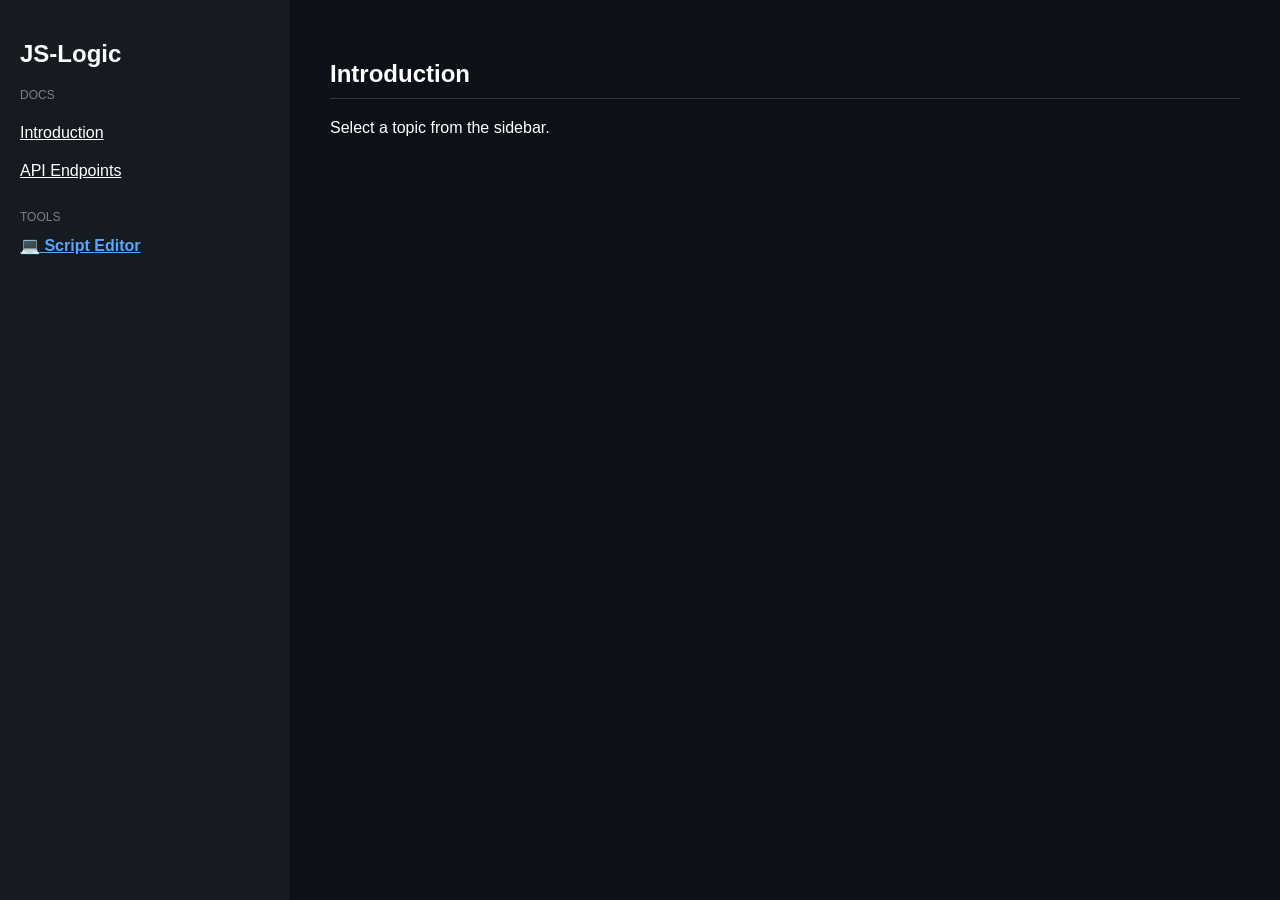
<file: index.html>
<!DOCTYPE html>
<html>
<head>
    <meta charset="UTF-8">
    <title>Documentation | JS-Logic</title>
    <link rel="stylesheet" href="system-styles.css">
</head>
<body>

    <div style="display: flex; height: 100vh; font-family: sans-serif;">
        <!-- SIDEBAR -->
        <aside style="width: 250px; background: #161b22; color: white; padding: 20px;">
            <h2>JS-Logic</h2>
            <nav>
                <p style="color: grey; font-size: 12px;">DOCS</p>
                <a href="javascript:void(0)" onclick="showArticle('intro')" style="color: white; display: block; padding: 10px 0;">Introduction</a>
                <a href="javascript:void(0)" onclick="showArticle('api')" style="color: white; display: block; padding: 10px 0;">API Endpoints</a>
                
                <p style="color: grey; font-size: 12px; margin-top: 20px;">TOOLS</p>
                <a href="javascript:void(0)" onclick="showEditor()" style="color: #58a6ff; display: block; font-weight: bold;">💻 Script Editor</a>
            </nav>
        </aside>

        <!-- CONTENT -->
        <main style="flex: 1; padding: 40px; background: #0d1117; color: white;">
            
            <section id="article-view">
                <div id="article-content">
                    <h1>Introduction</h1>
                    <p>Select a topic from the sidebar.</p>
                </div>
            </section>

            <section id="editor-view" style="display: none;">
                <div style="display: flex; border: 1px solid #333; height: 400px;">
                    <div id="editor-files" style="width: 200px; border-right: 1px solid #333; background: #010409;"></div>
                    <div style="flex: 1; display: flex; flex-direction: column;">
                        <div style="padding: 10px; background: #161b22; display: flex; justify-content: space-between;">
                            <span id="current-filename">Select a file...</span>
                            <button id="test-btn" style="display: none; background: #2ea44f; color: white; border: none; padding: 5px 10px; cursor: pointer;">▶ Run Test</button>
                        </div>
                        <pre id="code-display" style="padding: 20px; color: #79c0ff;">// Source will appear here</pre>
                    </div>
                </div>
            </section>
        </main>
    </div>

    <!-- PLAYER -->
    <div id="player-overlay" style="display: none; position: fixed; top: 0; left: 0; width: 100%; height: 100%; background: black; z-index: 9999;">
        <div style="background: #161b22; padding: 10px; color: white;">
            <button onclick="closeModule()" style="background: #d73a49; color: white; border: none; padding: 5px 10px; cursor: pointer;">✖ Close</button>
        </div>
        <iframe id="game-frame" style="width: 100%; height: calc(100% - 45px); border: none;"></iframe>
    </div>

    <script src="app-logic.js"></script>
</body>
</html>
</file>
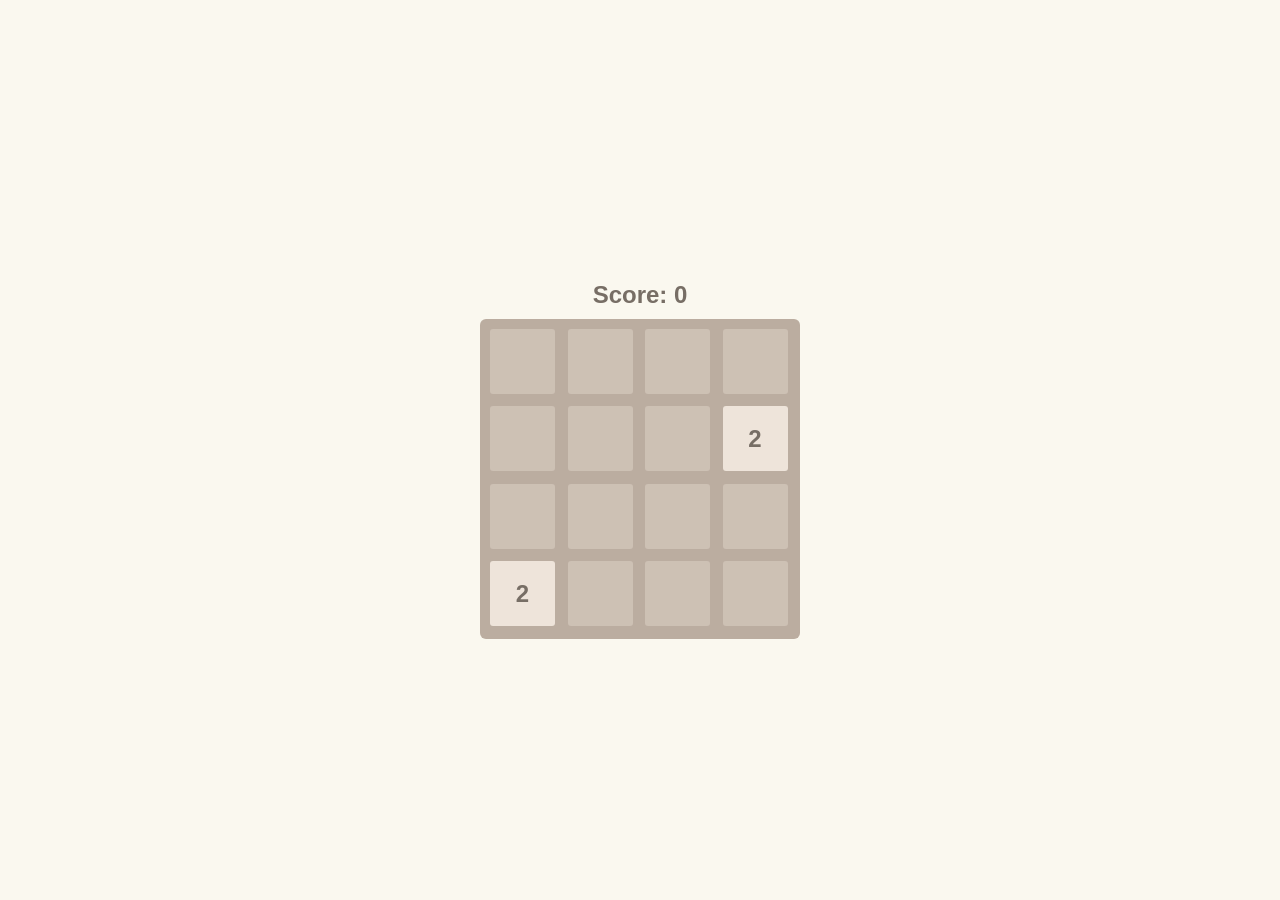
<file: modules/article-2.html>
<!DOCTYPE html>
<html>
<head>
    <title>Logic Module 2048</title>
    <style>
        body { background: #faf8ef; color: #776e65; font-family: sans-serif; display: flex; flex-direction: column; align-items: center; justify-content: center; height: 100vh; margin: 0; overflow: hidden; }
        .grid { width: 300px; height: 300px; background: #bbada0; padding: 10px; border-radius: 6px; display: grid; grid-template-columns: repeat(4, 1fr); grid-gap: 10px; }
        .cell { width: 65px; height: 65px; background: rgba(238, 228, 218, 0.35); border-radius: 3px; display: flex; justify-content: center; align-items: center; font-size: 24px; font-weight: bold; }
        .t2 { background: #eee4da; } .t4 { background: #ede0c8; } .t8 { background: #f2b179; color: #f9f6f2; }
        .t16 { background: #f59563; color: #f9f6f2; } .t32 { background: #f67c5f; color: #f9f6f2; }
        .t64 { background: #f65e3b; color: #f9f6f2; } .t128 { background: #edcf72; color: #f9f6f2; font-size: 20px; }
    </style>
</head>
<body>
    <h2 style="margin-bottom: 10px;">Score: <span id="score">0</span></h2>
    <div class="grid" id="grid"></div>

    <script>
        let board = Array(16).fill(0);
        let score = 0;

        function init() {
            const grid = document.getElementById('grid');
            grid.innerHTML = '';
            for (let i = 0; i < 16; i++) {
                let div = document.createElement('div');
                div.className = 'cell';
                grid.appendChild(div);
            }
            addTile(); addTile(); render();
        }

        function render() {
            const cells = document.querySelectorAll('.cell');
            board.forEach((val, i) => {
                cells[i].innerText = val === 0 ? '' : val;
                cells[i].className = 'cell' + (val ? ' t' + val : '');
            });
            document.getElementById('score').innerText = score;
        }

        function addTile() {
            let empty = board.map((v, i) => v === 0 ? i : null).filter(v => v !== null);
            if (empty.length) board[empty[Math.floor(Math.random() * empty.length)]] = Math.random() < 0.9 ? 2 : 4;
        }

        function slide(row) {
            let arr = row.filter(v => v);
            for (let i = 0; i < arr.length - 1; i++) {
                if (arr[i] === arr[i + 1]) { arr[i] *= 2; score += arr[i]; arr[i + 1] = 0; }
            }
            arr = arr.filter(v => v);
            while (arr.length < 4) arr.push(0);
            return arr;
        }

        function move(dir) {
            let oldBoard = [...board];
            for (let i = 0; i < 4; i++) {
                let row = [], indices = [];
                for (let j = 0; j < 4; j++) {
                    let idx = (dir === 'left' || dir === 'right') ? (i * 4 + j) : (j * 4 + i);
                    row.push(board[idx]); indices.push(idx);
                }
                if (dir === 'right' || dir === 'down') row.reverse();
                row = slide(row);
                if (dir === 'right' || dir === 'down') row.reverse();
                row.forEach((v, j) => board[indices[j]] = v);
            }
            if (JSON.stringify(oldBoard) !== JSON.stringify(board)) { addTile(); render(); }
        }

        window.addEventListener('keydown', e => {
            if (e.key === 'ArrowLeft' || e.key === 'a') move('left');
            if (e.key === 'ArrowRight' || e.key === 'd') move('right');
            if (e.key === 'ArrowUp' || e.key === 'w') move('up');
            if (e.key === 'ArrowDown' || e.key === 's') move('down');
        });

        init();
    </script>
</body>
</html>
</file>
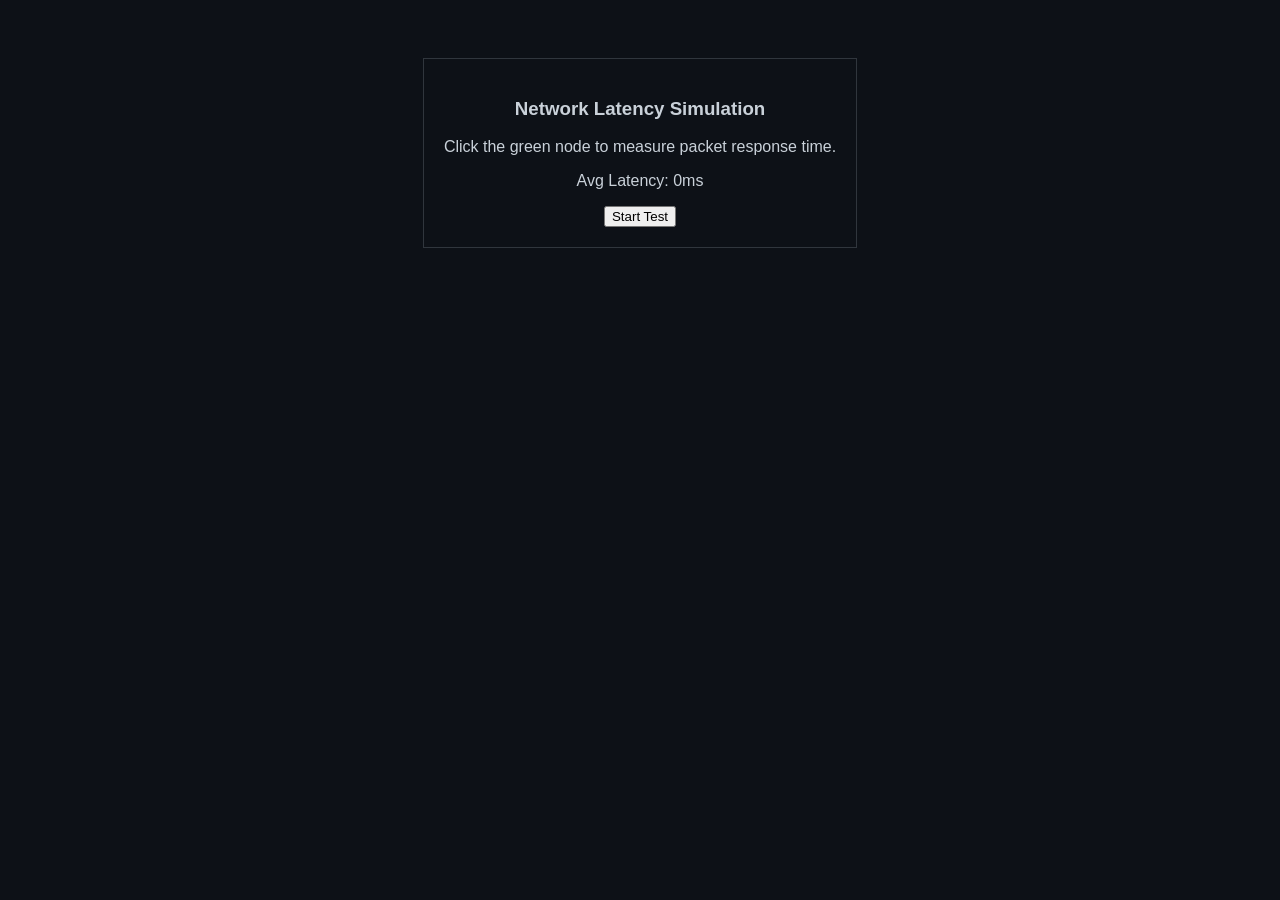
<file: modules/article-r.html>
<!DOCTYPE html>
<html>
<head>
    <title>Latency Tester</title>
    <style>
        body { background: #0d1117; color: #c9d1d9; font-family: sans-serif; text-align: center; padding-top: 50px; }
        #target { width: 100px; height: 100px; background: #2ea44f; border-radius: 50%; position: absolute; cursor: pointer; display: none; }
        .gate { border: 1px solid #30363d; padding: 20px; display: inline-block; }
    </style>
</head>
<body>
    <div class="gate">
        <h3>Network Latency Simulation</h3>
        <p>Click the green node to measure packet response time.</p>
        <p>Avg Latency: <span id="avg">0</span>ms</p>
        <button onclick="start()">Start Test</button>
    </div>
    <div id="target"></div>
    <script>
        let startT; let times = [];
        const target = document.getElementById('target');
        function start() { target.style.display = 'block'; move(); }
        function move() {
            startT = Date.now();
            target.style.top = Math.random() * (window.innerHeight - 150) + 100 + "px";
            target.style.left = Math.random() * (window.innerWidth - 100) + "px";
        }
        target.onclick = () => {
            let diff = Date.now() - startT;
            times.push(diff);
            document.getElementById('avg').innerText = Math.floor(times.reduce((a,b)=>a+b)/times.length);
            move();
        };
    </script>
</body>
</html>
</file>
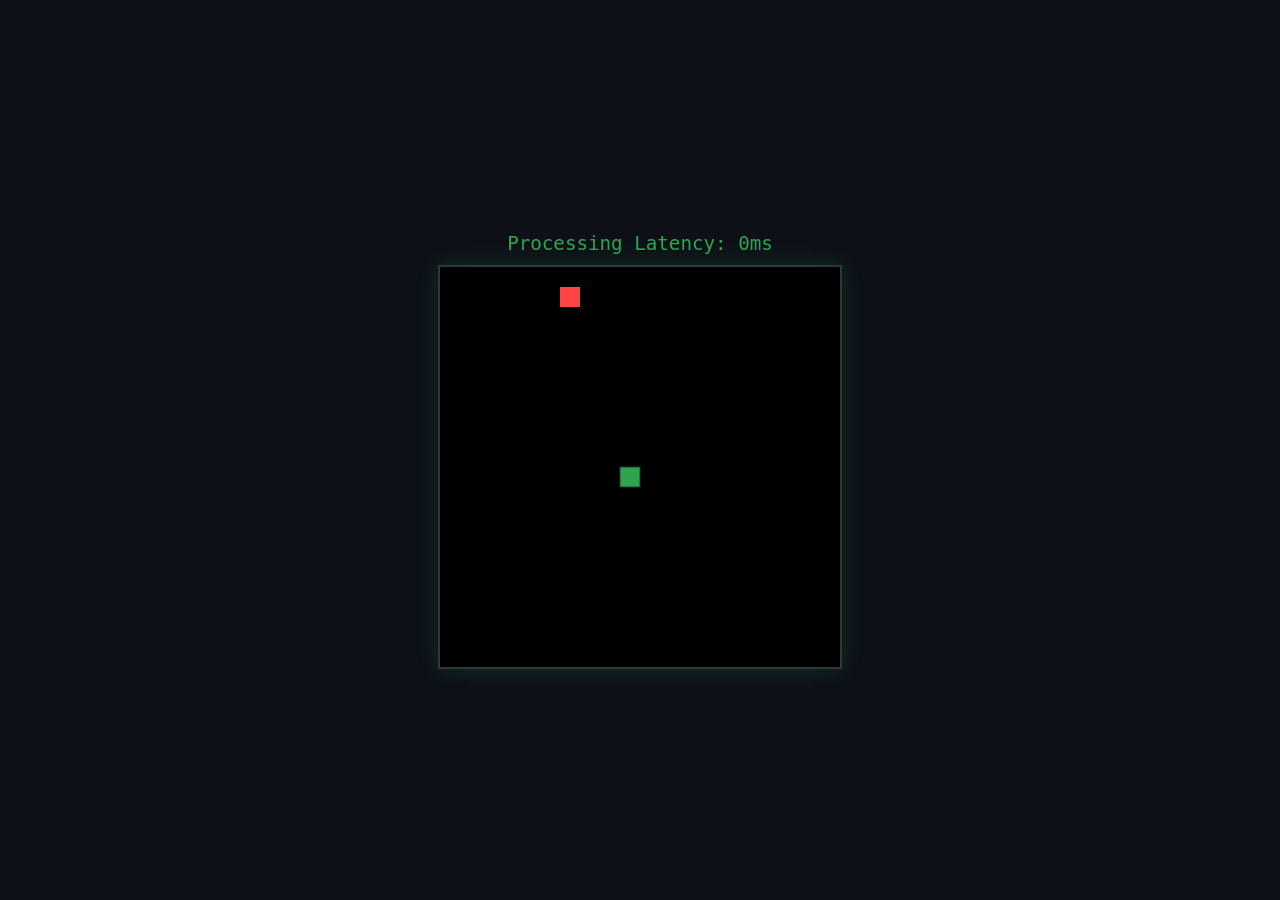
<file: modules/article-s.html>
<!DOCTYPE html>
<html>
<head>
    <title>Logic Module - S</title>
    <style>
        body { background: #0d1117; color: #2ea44f; font-family: monospace; display: flex; flex-direction: column; align-items: center; justify-content: center; height: 100vh; margin: 0; overflow: hidden; }
        canvas { border: 2px solid #30363d; background: #000; box-shadow: 0 0 20px rgba(46, 164, 79, 0.2); }
        .stats { margin-bottom: 10px; font-size: 1.2rem; }
    </style>
</head>
<body>
    <div class="stats">Processing Latency: <span id="score">0</span>ms</div>
    <canvas id="game" width="400" height="400"></canvas>
    <script>
        const canvas = document.getElementById('game');
        const ctx = canvas.getContext('2d');
        const scoreElement = document.getElementById('score');
        let box = 20; let score = 0;
        let snake = [{x: 9 * box, y: 10 * box}];
        let food = { x: Math.floor(Math.random() * 19 + 1) * box, y: Math.floor(Math.random() * 19 + 1) * box };
        let d;
        document.addEventListener("keydown", direction);
        function direction(event) {
            if(event.keyCode == 37 && d != "RIGHT") d = "LEFT";
            else if(event.keyCode == 38 && d != "DOWN") d = "UP";
            else if(event.keyCode == 39 && d != "LEFT") d = "RIGHT";
            else if(event.keyCode == 40 && d != "UP") d = "DOWN";
        }
        function draw() {
            ctx.fillStyle = "black"; ctx.fillRect(0, 0, canvas.width, canvas.height);
            for(let i = 0; i < snake.length; i++) {
                ctx.fillStyle = (i == 0) ? "#2ea44f" : "#161b22";
                ctx.strokeStyle = "#30363d";
                ctx.fillRect(snake[i].x, snake[i].y, box, box);
                ctx.strokeRect(snake[i].x, snake[i].y, box, box);
            }
            ctx.fillStyle = "#ff4444"; ctx.fillRect(food.x, food.y, box, box);
            let snakeX = snake[0].x; let snakeY = snake[0].y;
            if( d == "LEFT") snakeX -= box; if( d == "UP") snakeY -= box;
            if( d == "RIGHT") snakeX += box; if( d == "DOWN") snakeY += box;
            if(snakeX == food.x && snakeY == food.y) {
                score++; scoreElement.innerHTML = score * 10;
                food = { x: Math.floor(Math.random() * 19 + 1) * box, y: Math.floor(Math.random() * 19 + 1) * box };
            } else { snake.pop(); }
            let newHead = { x: snakeX, y: snakeY };
            if(snakeX < 0 || snakeX >= canvas.width || snakeY < 0 || snakeY >= canvas.height || collision(newHead, snake)) {
                clearInterval(game); location.reload();
            }
            snake.unshift(newHead);
        }
        function collision(head, array) {
            for(let i = 0; i < array.length; i++) { if(head.x == array[i].x && head.y == array[i].y) return true; }
            return false;
        }
        let game = setInterval(draw, 100);
    </script>
</body>
</html>
</file>
<file: system-styles.css>
:root {
    --bg-dark: #0d1117;
    --bg-sidebar: #161b22;
    --accent: #2ea44f;
    --border: #30363d;
    --text-main: #c9d1d9;
    --text-dim: #8b949e;
}

body, html {
    margin: 0; padding: 0;
    height: 100%; font-family: -apple-system, sans-serif;
    background: var(--bg-dark); color: var(--text-main);
}

.app-container { display: flex; height: 100vh; }

/* Sidebar */
.sidebar {
    width: 260px; background: var(--bg-sidebar);
    border-right: 1px solid var(--border); padding: 20px;
}
.logo { font-weight: bold; font-size: 1.2rem; margin-bottom: 30px; }
.logo span { color: var(--accent); font-size: 0.8rem; }
.nav-label { color: var(--text-dim); font-size: 0.7rem; text-transform: uppercase; margin-top: 20px; }
nav ul { list-style: none; padding: 0; }
nav li a { display: block; padding: 8px 0; color: var(--text-main); text-decoration: none; cursor: pointer; }
nav li a:hover { color: var(--accent); }
.special-link { color: #58a6ff !important; font-weight: bold; }

/* Main Content */
.content-area { flex: 1; padding: 40px; overflow-y: auto; }
h1 { border-bottom: 1px solid var(--border); padding-bottom: 10px; }

/* Fake Editor */
.editor-layout { display: flex; height: 500px; border: 1px solid var(--border); background: #010409; }
.file-list { width: 200px; border-right: 1px solid var(--border); padding: 10px; font-family: monospace; }
.file-item { padding: 5px; cursor: pointer; color: var(--text-dim); font-size: 0.9rem; }
.file-item:hover { color: var(--accent); }
.code-pane { flex: 1; display: flex; flex-direction: column; }
.code-header { background: #161b22; padding: 10px; display: flex; justify-content: space-between; align-items: center; border-bottom: 1px solid var(--border); }
#code-display { padding: 20px; margin: 0; color: #79c0ff; font-family: 'Courier New', monospace; overflow: auto; }
.test-btn { background: var(--accent); color: white; border: none; padding: 5px 15px; border-radius: 4px; cursor: pointer; font-weight: bold; }

/* Overlay (Existing) */
#player-overlay { display: none; position: fixed; top: 0; left: 0; width: 100%; height: 100%; background: #000; z-index: 1000; }
.player-controls { background: var(--bg-sidebar); padding: 10px; display: flex; justify-content: space-between; align-items: center; }
#game-frame { width: 100%; height: calc(100% - 50px); }
</file>
